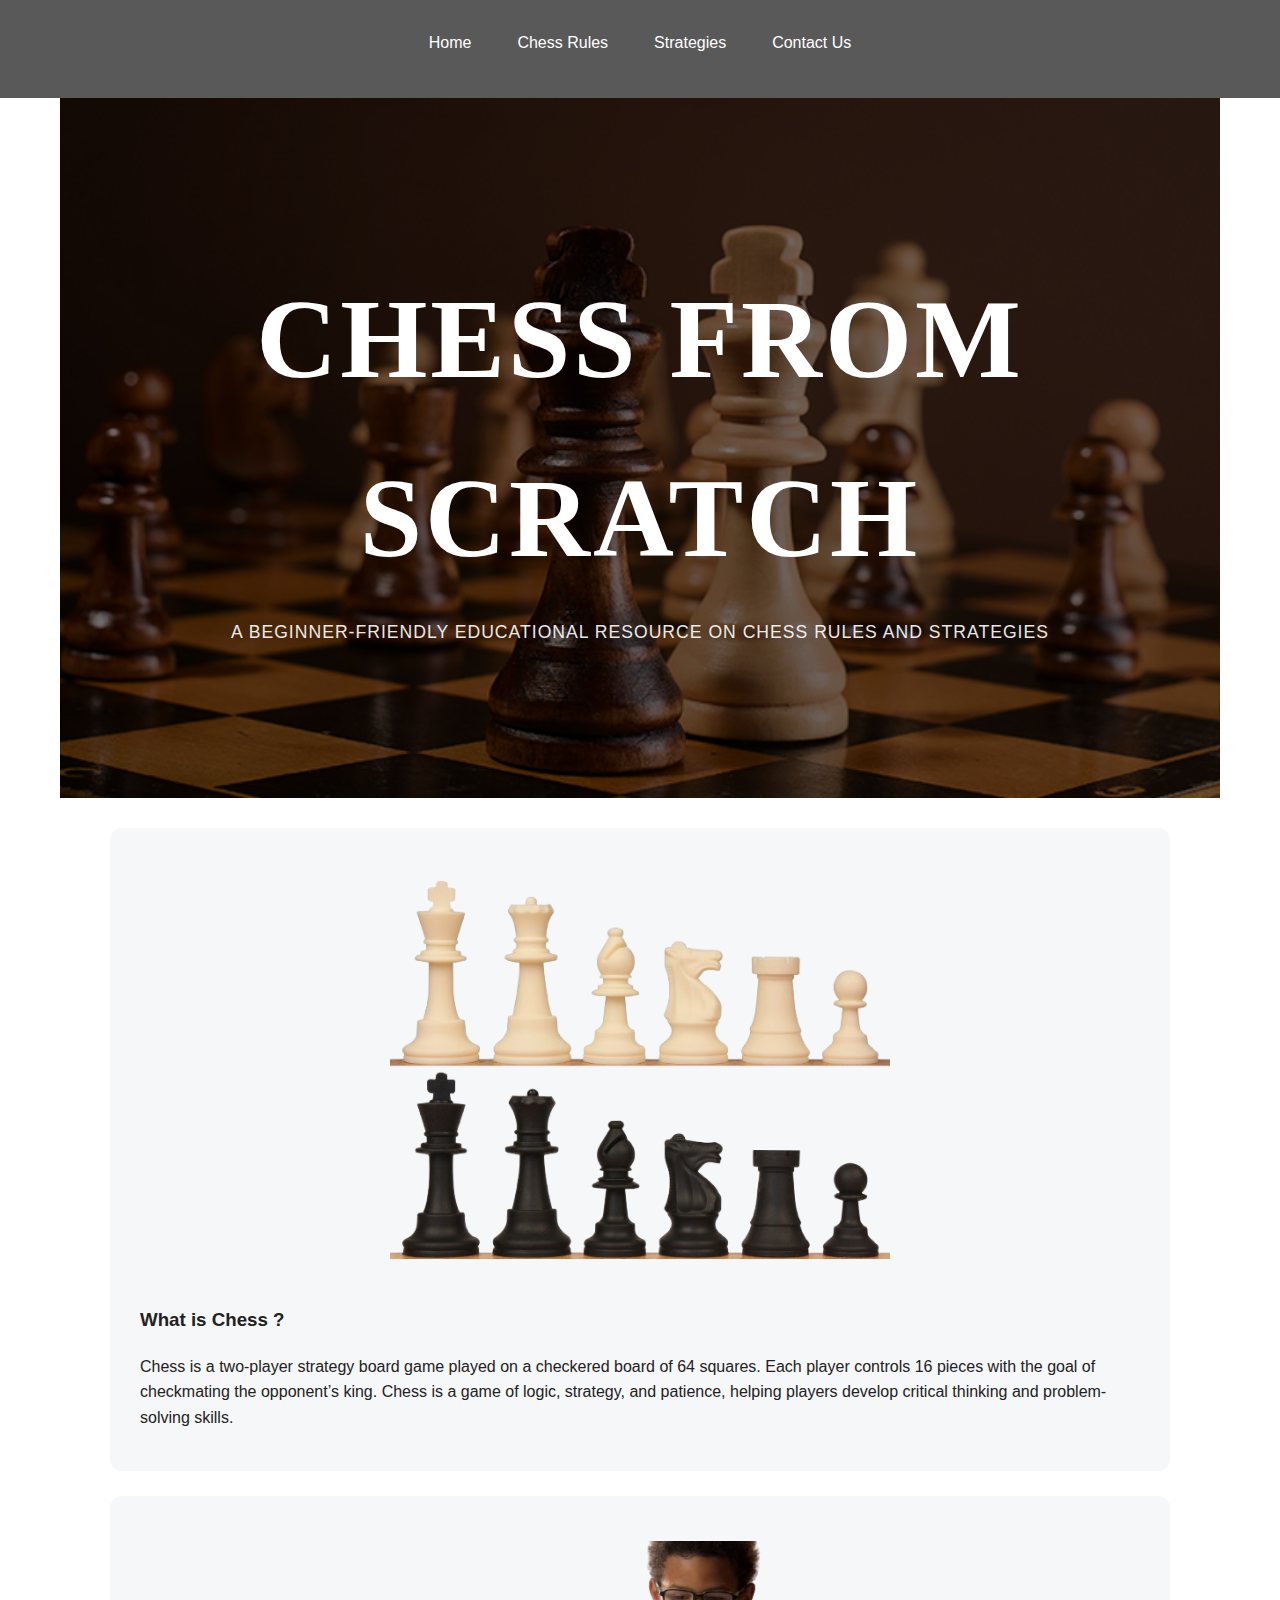
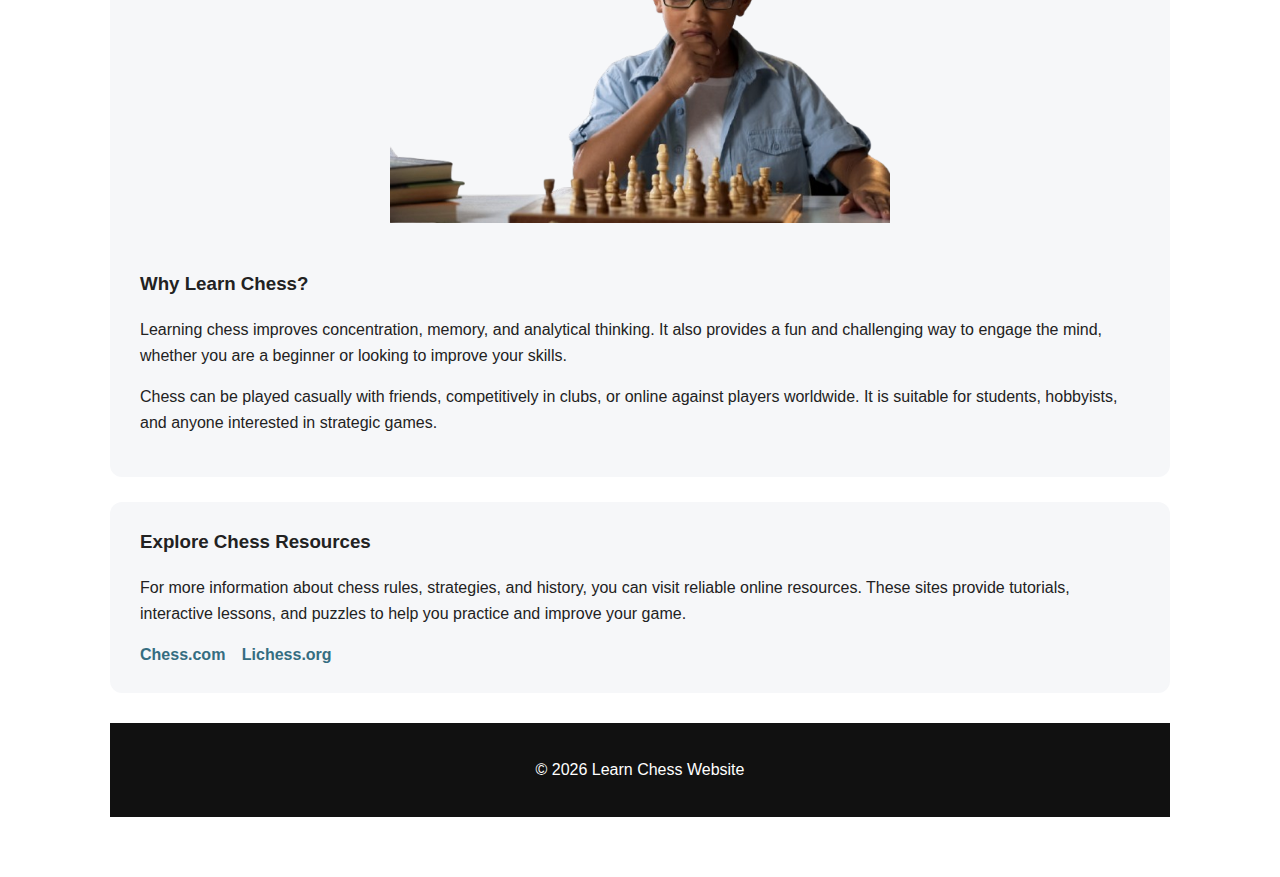
<file: index.html>
<!DOCTYPE html>
<html lang="en">

<head>
	<meta charset="utf-8">
	<title>The Chess School</title>
	<link rel="icon" href="2.png" type="image/png">
	<link rel="stylesheet" href="styles.css">
</head>
<body>
  <header>
	  <div class="hero">
    <img src="image%203.jpg" class="hero-image" alt="Hero Image">

    <div class="hero-text">
        <h1>Chess from Scratch</h1>
        <p>A beginner-friendly educational resource on chess rules and strategies</p>
    </div>
</div>
</header>

<!-- =========== NAVIGATION ============== -->
	<!-- Navigation links allow users to move between internal pages -->
    <nav>
		<ul>
		  <li><a href="index.html" title = "Home">Home</a></li>
		  <li><a href="rules.html" title = "Chess Rules">Chess Rules</a></li>
		 <li> <a href="strategies.html" title = "Strategies">Strategies</a></li>	
		  <li><a href="contact.html" title = "Contact Us">Contact Us</a></li>
		 
		
        </ul>
	</nav>

<main>
<!-- ========= MAIN CONTENT ============ -->	

			
		<section>
			  <!-- Section explaining the basics of chess -->
			<div>
			<a href="pieces.png" title ="Chessboard image" >
			 <img src="pieces.png" alt="Chessboard image" width="500" height="500" class="center-img">
			</a>
		</div>
			<h3>What is Chess ?</h3>
				<p>Chess is a two-player strategy board game played on a checkered board of 64 squares. Each player controls 16 pieces with the goal of checkmating the opponent’s king. Chess is a game of logic, strategy, and patience, helping players develop critical thinking and problem-solving skills.</p>
		</section>
		
	
		<section>
			    <!-- Section explaining the benefits of learning chess -->
			<div>
			<a href="image5.png" title ="Child thinking image" >
			 <img src="image5.png" alt="child thinking image" width="500" height="500" class="center-img">
			</a>
		</div>
			<h3>Why Learn Chess?</h3>
				<p>Learning chess improves concentration, memory, and analytical thinking. It also provides a fun and challenging way to engage the mind, whether you are a beginner or looking to improve your skills.</p>
		        <p>Chess can be played casually with friends, competitively in clubs, or online against players worldwide. It is suitable for students, hobbyists, and anyone interested in strategic games.</p>
		</section>
	   <!-- Section providing external chess resources -->
		<section>
			<h3>Explore Chess Resources</h3>
				<p>For more information about chess rules, strategies, and history, you can visit reliable online resources. These sites provide tutorials, interactive lessons, and puzzles to help you practice and improve your game.</p>
           <!-- External links to popular chess platforms -->
			<a href="https://www.chess.com" target="_blank" title=" Chess.com">
    Chess.com 
			</a>
	   
		
				<a href="https://lichess.org/" target="_blank" title=" Lichess.org">
    Lichess.org
</a>
		</section>
		
<!-- ============= FOOTER ================ -->
	<footer>
		<p>&copy; 2026 Learn Chess Website</p>
		
	</footer>

            
		
			
</main>
</body>
</html>
</file>
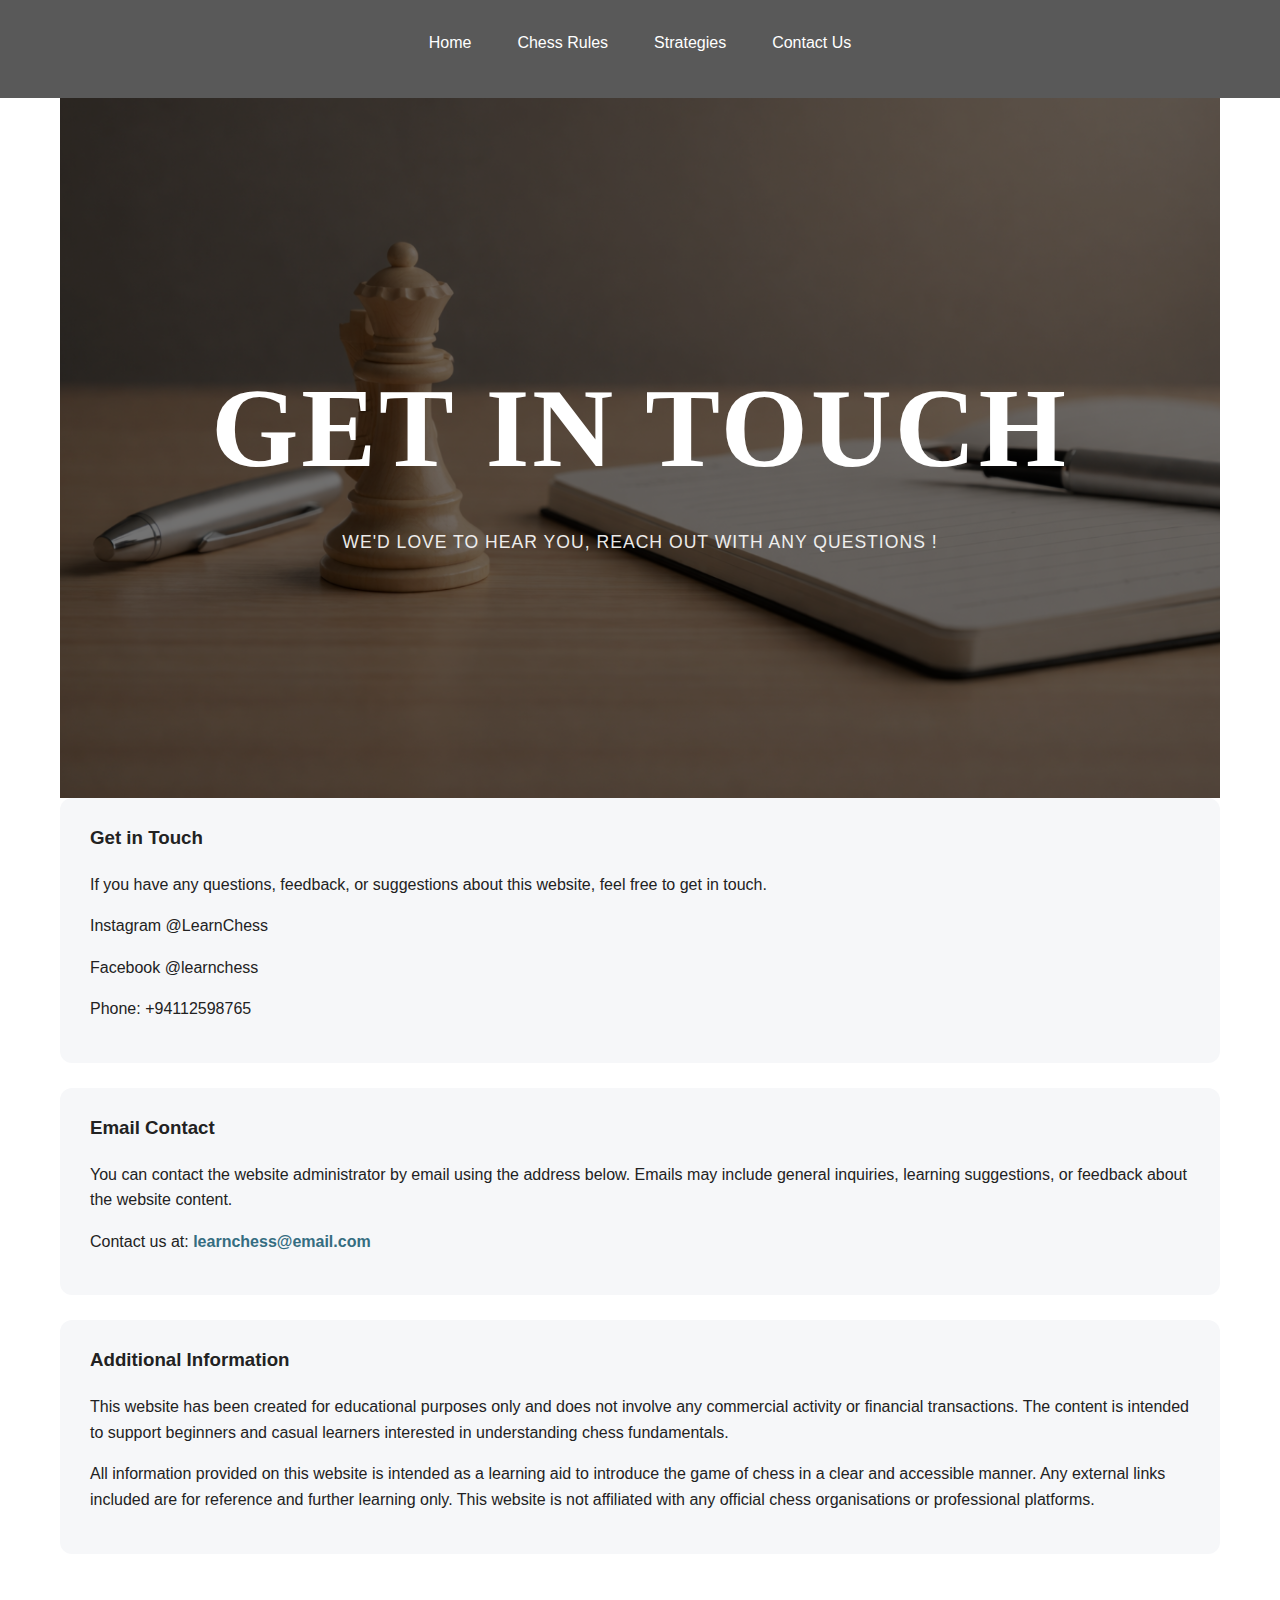
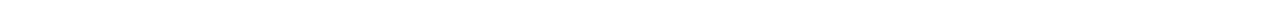
<file: contact.html>
<!-- Contact page of the Chess website for users to reach out -->
<!DOCTYPE html>
<html lang="en">
 
    <head>
        <meta charset="UTF-8" />
        <title>Contact us</title>
        <link rel="icon" href="2.png" type="image/png">
		<link rel="stylesheet" href="styles.css">
    </head>
  <body>  

    <header>
	  <div class="hero">
    <img src="Untitled%20design.png" class="hero-image" alt="Hero Image">

    <div class="hero-text">
        <h1>GET IN TOUCH</h1>
		<p>We'd love to hear you, Reach out with any questions !</p>
        
    </div>
</div>
</header>
<!-- =========== NAVIGATION ============== -->
	<!-- Navigation links allow users to move between internal pages -->
    <nav>
		<ul>
		  <li><a href="index.html" title = "Home">Home</a></li>
		  <li><a href="rules.html" title = "Chess Rules">Chess Rules</a></li>
		 <li> <a href="strategies.html" title = "Strategies">Strategies</a></li>
		 <li><a href="contact.html" title = "Contact Us">Contact Us</a></li>
			
        </ul>
	</nav>
	  
<!-- ========= SECTION 01 ============ -->	
      <!-- Section 1: General information and invitation for users to get in touch -->
	
		<section>
			
			<h3>Get in Touch</h3>
			<p>If you have any questions, feedback, or suggestions about this website, feel free to get in touch.</p>
			<p>Instagram @LearnChess </p>
			<p>Facebook @learnchess</p>
			<p>Phone: +94112598765</p>
	  </section>


<!-- ========= SECTION 02 ============ -->	
<!-- Section 2: Email contact information for the website administrator -->	
		<section>
			<h3>Email Contact</h3>
            <p>You can contact the website administrator by email using the address below. Emails may include general inquiries, learning suggestions, or feedback about the website content.</p> 
<!-- Clickable email link that opens the link -->
    <p>Contact us at: <a href="mailto:learnchess@email.com">learnchess@email.com</a></p></section>

<!-- ========= SECTION 03 ============ -->	
<!-- Section 3: Additional details about website purpose and educational use -->	
		<section>
			<h3>Additional Information</h3>
            <p>This website has been created for educational purposes only and does not involve any commercial activity or financial transactions. The content is intended to support beginners and casual learners interested in understanding chess fundamentals.</p>
            <p>All information provided on this website is intended as a learning aid to introduce the game of chess in a clear and accessible manner. Any external links included are for reference and further learning only. This website is not affiliated with any official chess organisations or professional platforms.</p>
		</section>
  	
     
    
    </body>
</html>
</file>
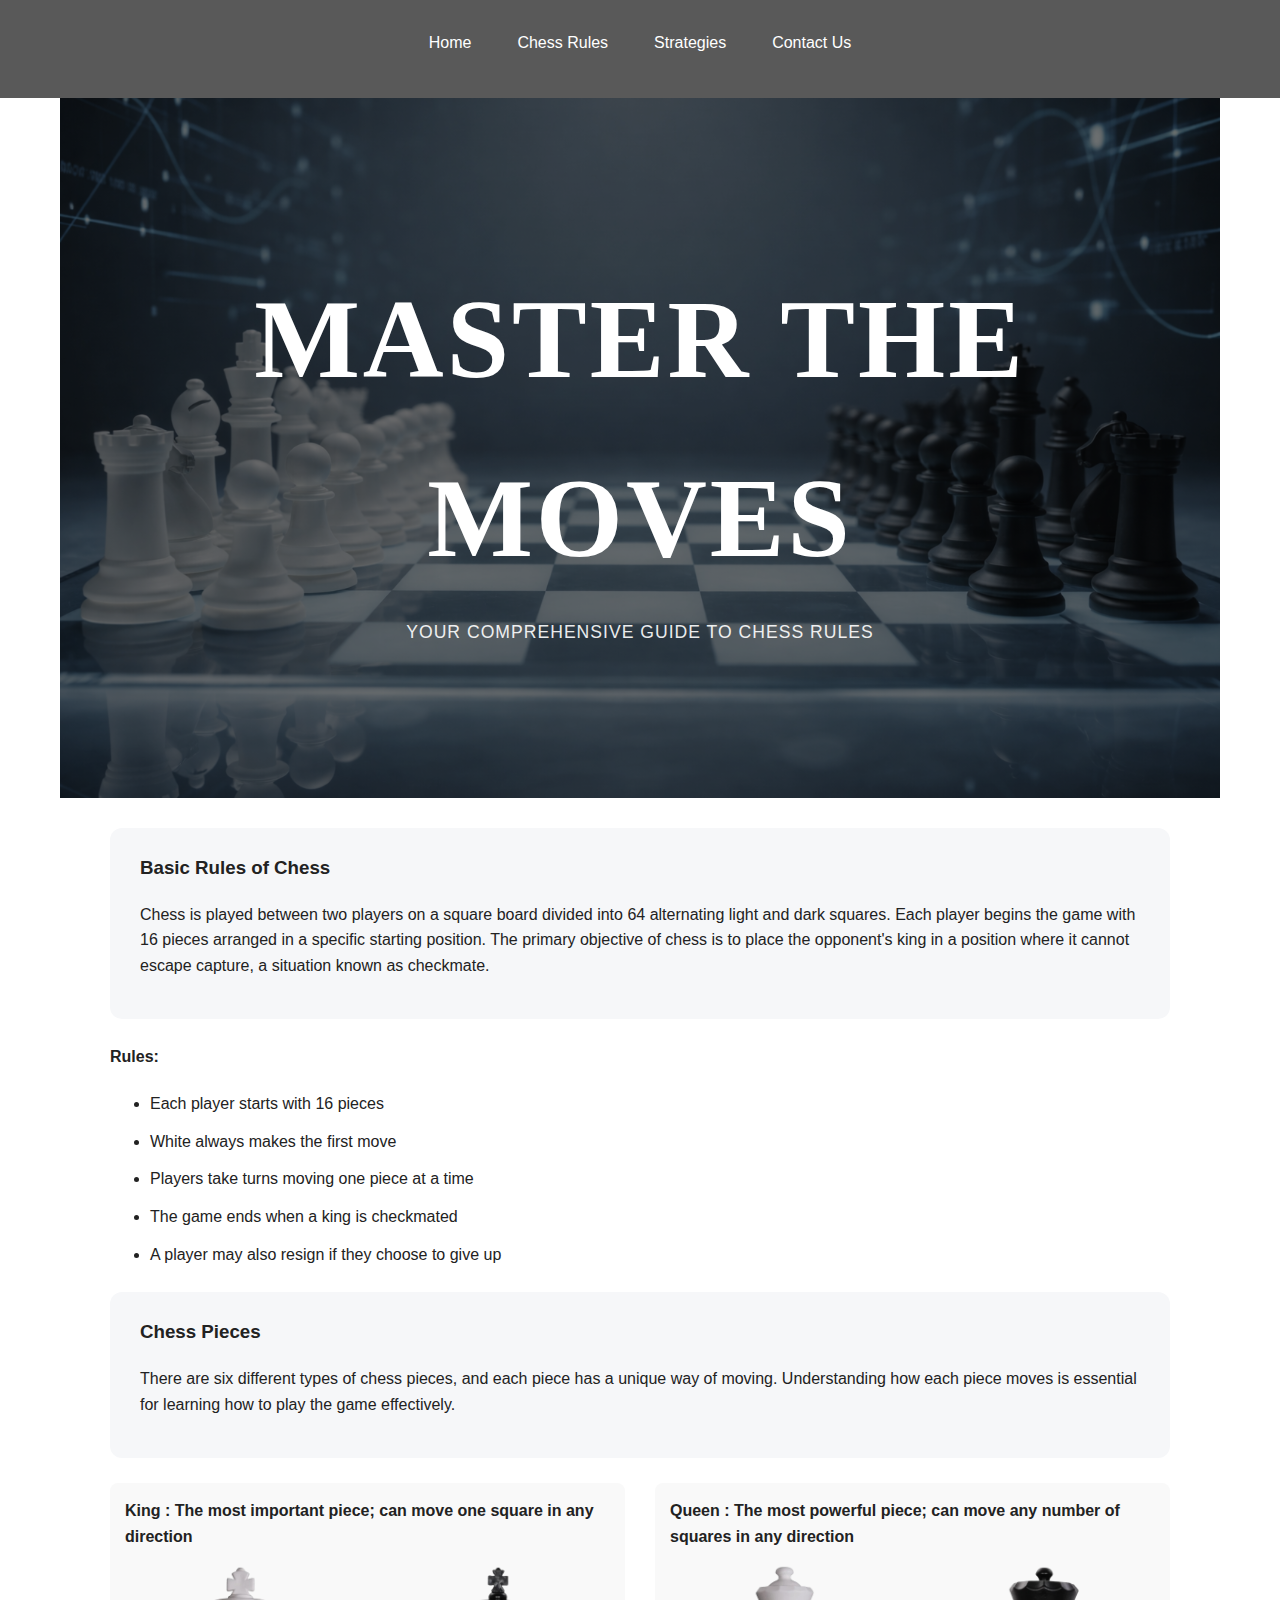
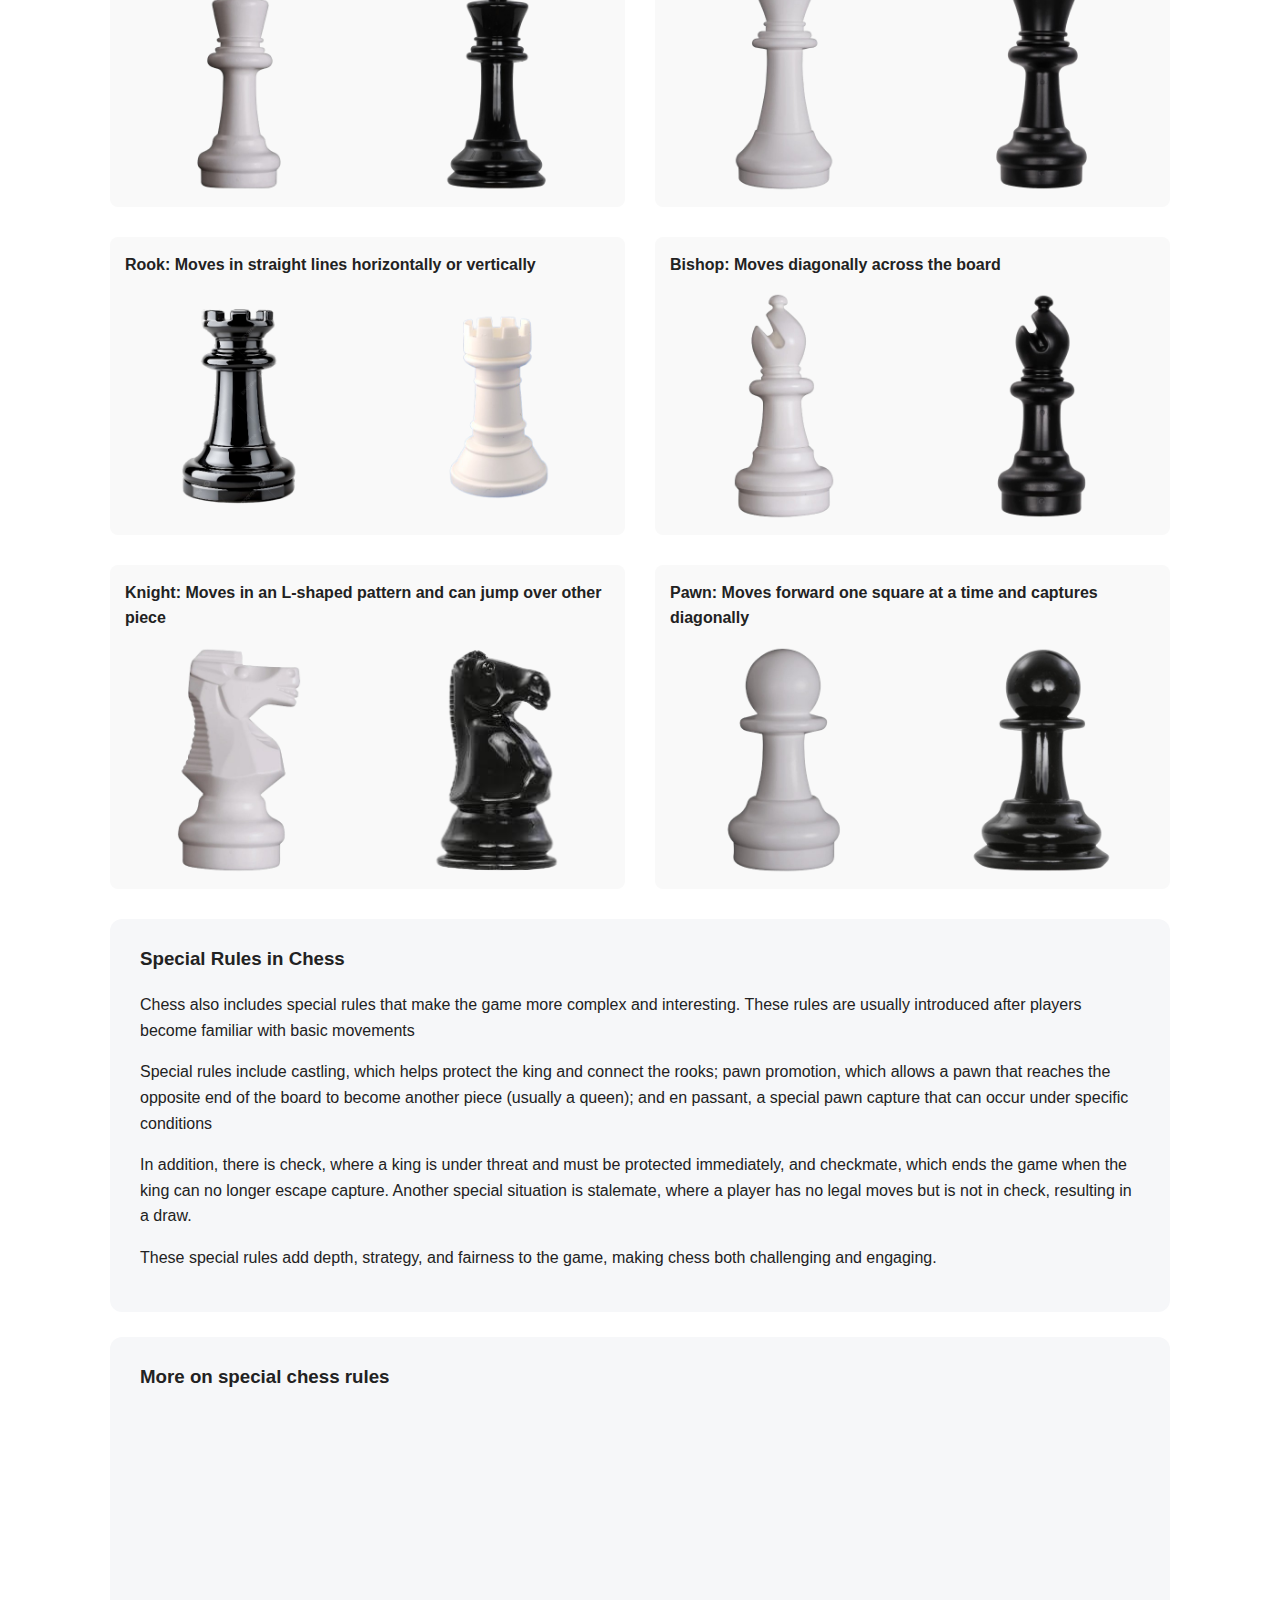
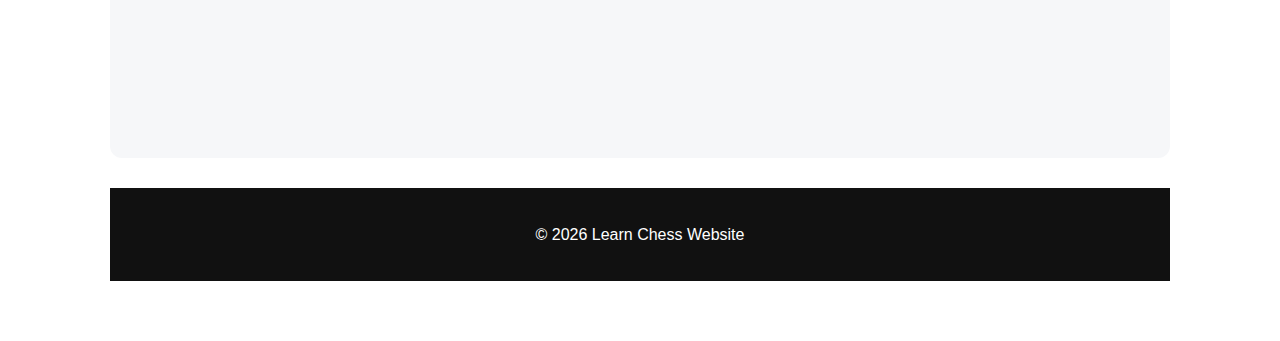
<file: rules.html>
<!DOCTYPE html>
<html lang="en">
    <head>
        <meta charset="UTF-8" />
        <title>Chess Rules</title>
        <link rel="icon" href="2.png" type="image/png">
	    <link rel="stylesheet" href="styles.css">
    </head>
    <body>
		
	
		 <header>
	  <div class="hero">
    <img src="image%2011.png" class="hero-image" alt="Hero Image">
		 

    <div class="hero-text">
         <h1>master the moves</h1>
		<p>your comprehensive guide to chess rules</p>
        
    </div>
</div>
<!-- =========== NAVIGATION ============== -->
	<!-- Navigation links allow users to move between internal pages -->
    <nav>
		<ul>
		  <li><a href="index.html" title = "Home">Home</a></li>
		  <li><a href="rules.html" title = "Chess Rules">Chess Rules</a></li>
		 <li> <a href="strategies.html" title = "Strategies">Strategies</a></li>
		  <li><a href="contact.html" title = "Contact Us">Contact Us</a></li>
			
        </ul>
	</nav>

<main>
<!-- ========= SECTION 01 ============ -->	
<!-- Section 1: Introduction to the basic rules of chess -->	
		<section>
			<h3>Basic Rules of Chess</h3>
				<p>Chess is played between two players on a square board divided into 64 alternating light and dark squares. Each player begins the game with 16 pieces arranged in a specific starting position. The primary objective of chess is to place the opponent's king in a position where it cannot escape capture, a situation known as checkmate.
 </p>
		</section>
		
            <h4>Rules:</h4>
		
<!-- Unordered list of main chess rules for beginners -->
		<ul>
      
        <li>Each player starts with 16 pieces</li>
        <li>White always makes the first move</li>
        <li>Players take turns moving one piece at a time</li>
        <li>The game ends when a king is checkmated</li>
        <li>A player may also resign if they choose to give up</li>
    </ul>

  
   
<!-- ========= SECTION 02 ============ -->	
<!-- Section 2: Description and images of all chess pieces -->  
		<section>
			<h3>Chess Pieces</h3>
			<p>There are six different types of chess pieces, and each piece has a unique way of moving. Understanding how each piece moves is essential for learning how to play the game effectively.</p>
		</section>
		
        <div class="chess-pieces-grid">
	    <div class="piece-item">
			<h4>King : The most important piece; can move one square in any direction</h4>
        <div class="piece-images">
        <a href="1.png" title ="King Image" >
			 <img src="1.png" alt="King image" width="50" height="50">
			</a>
         <a href="13.png" title ="King Image" >
			 <img src="13.png" alt="King image" width="100" height="100">
			</a>
        </div>
        </div>
        
        <div class="piece-item">
			<h4>Queen : The most powerful piece; can move any number of squares in any direction</h4>
        <div class="piece-images">
        <a href="3.png" title ="Queen Image" >
			 <img src="3.png" alt="Queen image" width="100" height="100">
			</a>
         <a href="11.png" title ="Queen Image" >
			 <img src="11.png" alt="Queen image" width="100" height="100">
			</a>
        </div>
        </div>
        
        <div class="piece-item">
          <h4>Rook: Moves in straight lines horizontally or vertically</h4>
          <div class="piece-images">
		  <a href="14.png" title="Rook Image">
			<img src="14.png" alt="Rook image" width="100" height="100">
		  </a>
		  <a href="2.png" title="Rook Image">
			<img src="2.png" alt="Rook image" width="100" height="100">
		  </a>
          </div>
		</div>
        
		
            <div class="piece-item">
				<h4>Bishop: Moves diagonally across the board</h4>
                <div class="piece-images">
				<a href="4.png" title ="Bishop Image" >
					 <img src="4.png" alt="Bishop image" width="100" height="100">
					</a>
				 <a href="9.png" title ="Bishop Image" >
					 <img src="9.png" alt="Bishop image" width="100" height="100">
					</a>
                </div>
            </div>
        
        
          <div class="piece-item">
		
        <h4>Knight: Moves in an L-shaped pattern and can jump over other piece</h4>
        <div class="piece-images">
        <a href="5.png" title ="Knight Image" >
			 <img src="5.png" alt="Knight image" width="100" height="100">
			</a>
         <a href="15.png" title ="Knight Image" >
			 <img src="15.png" alt="Knight image" width="100" height="100">
			</a>
        </div>
        </div>
           
          <div class="piece-item">
				<h4>Pawn: Moves forward one square at a time and captures diagonally</h4>
                <div class="piece-images">
				<a href="6.png" title ="Pawn Image" >
					 <img src="6.png" alt="Pawn image" width="100" height="100">
					</a>
				 <a href="7.png" title ="Pawn Image" >
					 <img src="7.png" alt="Pawn image" width="100" height="100">
					</a>
                </div>
           </div>
        </div>
<!-- ============= SECTION 03================ -->     
<!-- Section 3: Special chess rules  -->    
		<section>
			<h3>Special Rules in Chess</h3>
            <p>Chess also includes special rules that make the game more complex and interesting. These rules are usually introduced after players become familiar with basic movements</p>
		
			<div>
			<p>Special rules include castling, which helps protect the king and connect the rooks; pawn promotion, which allows a pawn that reaches the opposite end of the board to become another piece (usually a queen); and en passant, a special pawn capture that can occur under specific conditions </p>
			<p>In addition, there is check, where a king is under threat and must be protected immediately, and checkmate, which ends the game when the king can no longer escape capture. Another special situation is stalemate, where a player has no legal moves but is not in check, resulting in a draw.</p>
            <p>These special rules add depth, strategy, and fairness to the game, making chess both challenging and engaging.</p>
				</div>
		</section>	
        <section>
  <h3>More on special chess rules</h3>

  <iframe width="560" height="315" src="https://www.youtube.com/embed/Lx-o8-97dOM?si=5M8GgNUlIVb_cmIV" title="YouTube video player" frameborder="0" allow="accelerometer; autoplay; clipboard-write; encrypted-media; gyroscope; picture-in-picture; web-share" referrerpolicy="strict-origin-when-cross-origin" allowfullscreen></iframe>
</section>
<!-- ============= FOOTER ================ -->
	<footer>
		<p>&copy; 2026 Learn Chess Website</p>
		
	</footer>
    </main>
  </body>
</html>
</file>
<file: styles.css>
* {
  box-sizing: border-box;
}
body {
  margin: 0;
  font-family: Arial, sans-serif;
  line-height: 1.6;
  color: #222;
}
img {
  max-width: 100%;
  height: auto;
  display: block;
}
/* ==== TOP IMAGE ===== */
.hero {
  position: relative;
  text-align: center;
  color: white;
}
/* Banner image */
.hero-image {
  width: 100%;
  height: 700px;
  object-fit: cover;
  display: block;
}

/* Text on banner */
.hero-text {
  position: absolute;
  top: 50%;
  left: 50%;
  transform: translate(-50%, -50%);
  text-align: center;
  z-index: 2;               
  padding: 0 20px;
  width: min(900px, 90%);
}
.hero-text h1 {
  font-size: 7rem;
  font-family: 'Playfair Display', serif;
  margin: 0 0 10px 0;
}
.hero-text h1 {
  font-size: 7rem;
  letter-spacing: 3px;
  text-transform: uppercase;
}

.hero-text p {
  font-size: 1rem;
  letter-spacing: 2px;
  text-transform: uppercase;
  opacity: 0.9;
}
.hero-text p {
  font-size: 1.1rem;
  font-family: 'Poppins', sans-serif;
  letter-spacing: 1px;
  margin: 0;
}

.hero::before {
  content: "";
  position: absolute;
  inset: 0;
  background: rgba(0, 0, 0, 0.55); /* adjust darkness here */
  z-index: 1;
}
/* ===== NAVIGATION ===== */
nav {
  background-color: rgba(0, 0, 0, 0.65);
  position: absolute;   
  top: 0;
  left: 0;
  width: 100%;
  z-index: 3;           
  padding: 18px 0;
}
nav ul {
  margin: 0;
  padding: 0 20px;
  list-style: none;
  display: flex;
  gap: 10px;
  justify-content: center;
  flex-wrap: wrap;
}
nav li {
  display: inline;
}
nav a {
  color: #ffffff;
  text-decoration: none;
  padding: 10px 18px;
  display: inline-block;
  border-radius: 6px;
  transition: 0.2s ease;
}
nav a:hover {
  background-color: #828382;
}
nav a:visited {
  color: #ffffff;
}
nav span {
  padding: 10px 18px;
  background-color: #ffffff;
  color: #000000;
  border-radius: 6px;
}
/* ===== MAIN CONTENT LAYOUT ===== */
main {
  max-width: 1100px;
  margin: 30px auto;
  padding: 0 20px;
}
/* First block (image + paragraph) */
.center-img {
  display: block;
  margin: 20px auto;
}
main > div {
  display: flex;
  gap: 25px;
  align-items: flex-start;
  flex-wrap: wrap;
  margin-bottom: 30px;
}
main > div a img {
  width: 500px;
  max-width: 100%;
  border-radius: 10px;
}
/* Sections */
section {
  margin-bottom: 25px;
  padding: 18px;
  background: #f6f7f9;
  border-radius: 12px;
}
h3 {
  margin-top: 0;
}
/* Links inside content */
section a {
  margin-right: 12px;
  text-decoration: none;
  font-weight: bold;
  color: #356d81;
}
section a:hover {
  text-decoration: underline;
}

/* ===== CHESS PIECES GRID ===== */
.chess-pieces-grid {
  display: grid;
  grid-template-columns: repeat(2, 1fr);
  gap: 30px;
  margin-bottom: 30px;
}

.piece-item {
  padding: 15px;
  background: #f9f9f9;
  border-radius: 8px;
}

.piece-item h4 {
  margin: 0 0 15px 0;
}

.piece-images {
  display: flex;
  gap: 15px;
  align-items: center;
}

.piece-item a {
  display: inline-block;
  margin-right: 15px;
}

.piece-item a:last-of-type {
  margin-right: 0;
}

.piece-item img {
  vertical-align: middle;
}

/* ===== FOOTER ===== */
footer {
  margin-top: 30px;
  padding: 18px 20px;
  text-align: center;
  background: #111;
  color: #fff;
}
@media (max-width: 600px) {
  .hero-image {
    height: 360px;
  }
  .hero-text h1 {
    font-size: 2.2rem;
  }
  .chess-pieces-grid {
    grid-template-columns: 1fr;
  }
}
/* Page side spacing (important) */
body {
  padding: 30px 60px;
}

/* Navigation spacing */
nav {
  padding: 20px 0;
}

/* Section blocks (the grey rounded areas) */
section {
  padding: 25px 30px;
  margin-bottom: 25px;
}

/* Chess piece cards */
.piece-card {
  padding: 25px;
}

/* Space between heading and images inside cards */
.piece-card h4 {
  margin-bottom: 20px;
}

/* Space around lists */
ol, ul {
  padding-left: 40px;
  margin-top: 10px;
  margin-bottom: 25px;
}

/* Space between list items */
li {
  margin-bottom: 12px;
}
body {
  padding-top: 98px;   /* adjust if nav is taller */
}
</file>
